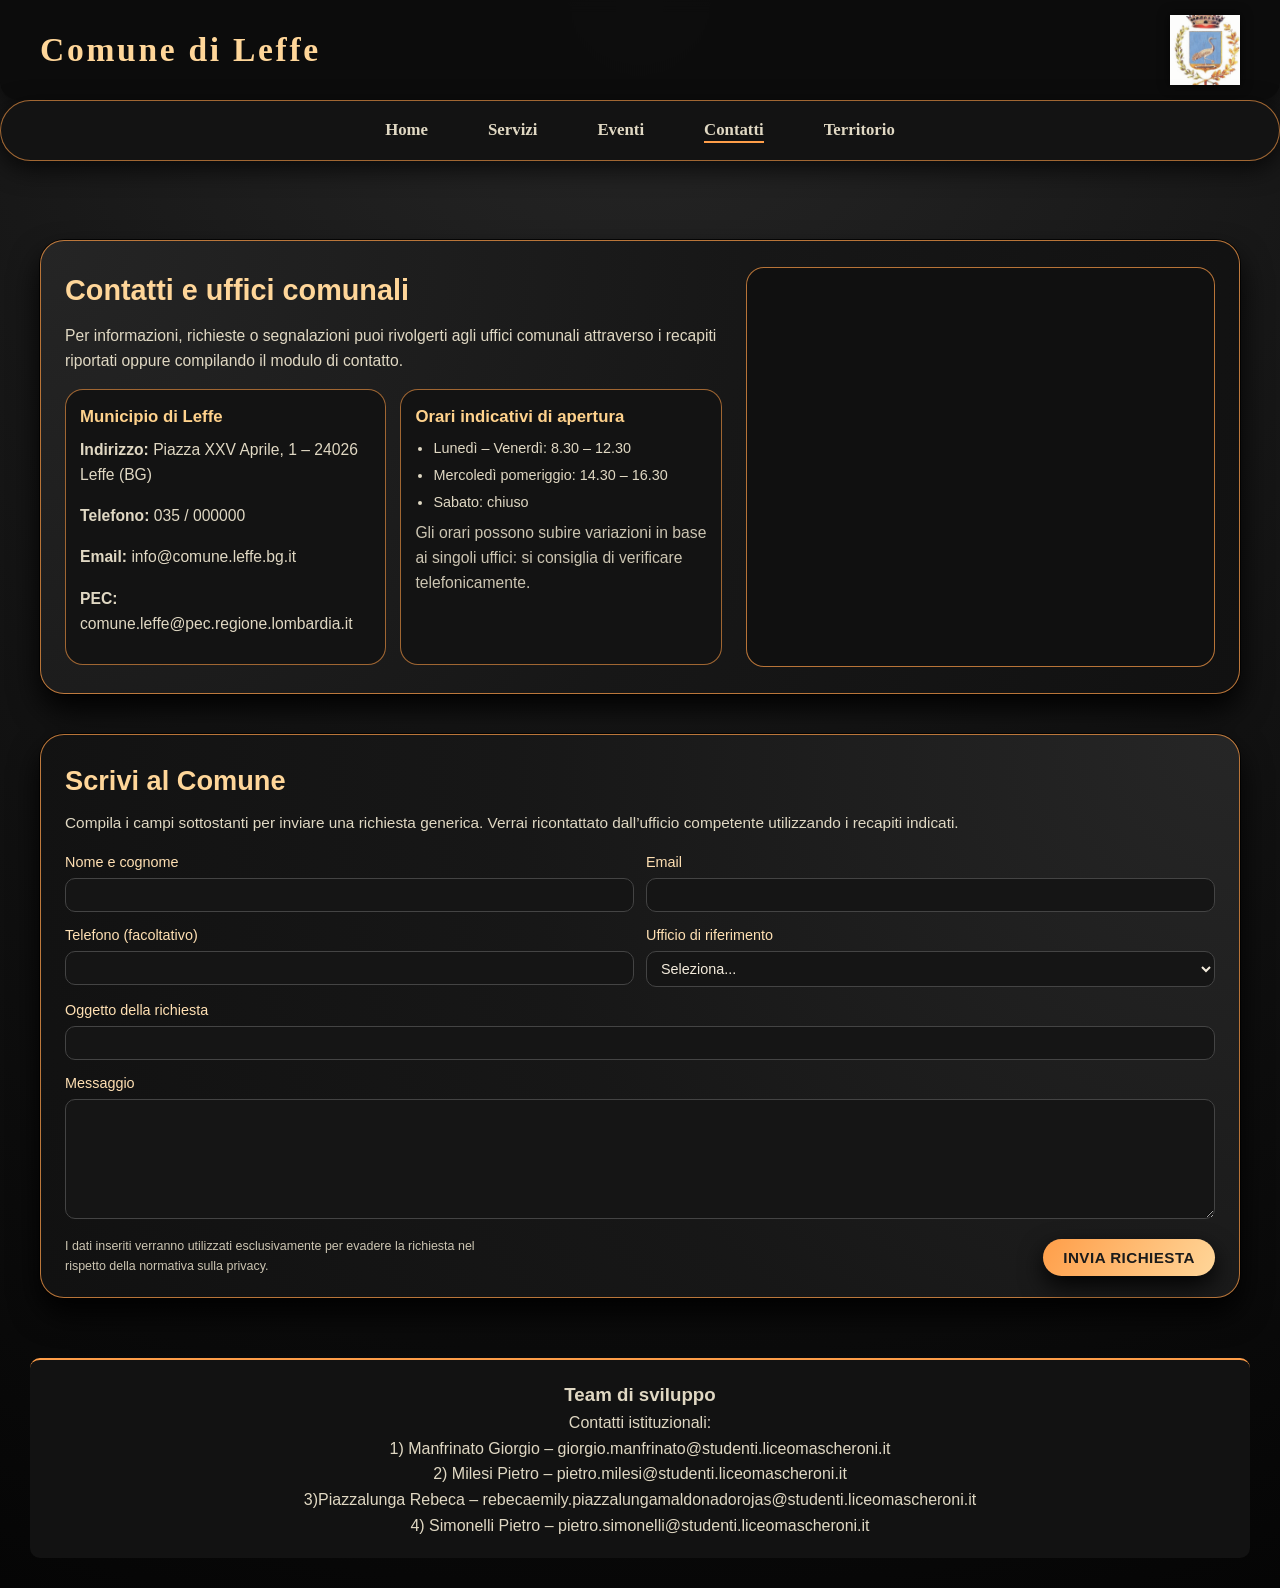
<file: contatti.html>
<html lang="it">
    <head>
        <meta charset="UTF-8">
        <title>Comune di Leffe - Contatti</title>
        <link rel="stylesheet" href="../static/contatti.css">
    </head>
    <body>

        <!-- HEADER -->
        <header class="header">
            <h1 id="header_tit">Comune di Leffe</h1>
            <img src="../img/logo_leffe.png" alt="Logo Leffe" id="img_logo">
        </header>

        <!-- MENU -->
        <div class="menu">
            <a href="../templates/index.html">Home</a>
            <a href="../templates/servizi.html">Servizi</a>
            <a href="../templates/eventi.html">Eventi</a>
            <a href="../templates/contatti.html"><u>Contatti</u></a>
            <a href="../templates/territorio.html">Territorio</a>
        </div>

        <!-- MAIN -->
        <main class="main">

            <section class="contatti-hero">
                <div class="contatti-intro">
                    <h2>Contatti e uffici comunali</h2>
                    <p>
                        Per informazioni, richieste o segnalazioni puoi rivolgerti agli uffici comunali
                        attraverso i recapiti riportati oppure compilando il modulo di contatto.
                    </p>

                    <div class="contatti-info">
                        <div class="info-box">
                            <h3>Municipio di Leffe</h3>
                            <p><strong>Indirizzo:</strong> Piazza XXV Aprile, 1 – 24026 Leffe (BG)</p>
                            <p><strong>Telefono:</strong> 035 / 000000</p>
                            <p><strong>Email:</strong> info@comune.leffe.bg.it</p>
                            <p><strong>PEC:</strong> comune.leffe@pec.regione.lombardia.it</p>
                        </div>

                        <div class="info-box">
                            <h3>Orari indicativi di apertura</h3>
                            <ul>
                                <li>Lunedì – Venerdì: 8.30 – 12.30</li>
                                <li>Mercoledì pomeriggio: 14.30 – 16.30</li>
                                <li>Sabato: chiuso</li>
                            </ul>
                            <p class="nota">
                                Gli orari possono subire variazioni in base ai singoli uffici: si consiglia di verificare telefonicamente.
                            </p>
                        </div>
                    </div>
                </div>

                <div class="contatti-mappa">
                    <iframe
                        src="https://www.google.com/maps/embed?pb=!1m18!1m12!1m3!1d11127.057166302095!2d9.874292529162084!3d45.79594973729879!2m3!1f0!2f0!3f0!3m2!1i1024!2i768!4f13.1!3m3!1m2!1s0x4783e1ea889e7d2f%3A0xe7fb7d67146e12fb!2s24026%20Leffe%20BG!5e0!3m2!1sit!2sit!4v1763999995587!5m2!1sit!2sit"
                        loading="lazy"
                        referrerpolicy="no-referrer-when-downgrade"
                        class="mappa">
                    </iframe>
                </div>
            </section>

            <section class="contatti-form-section">
                <div class="form-wrapper">
                    <h2>Scrivi al Comune</h2>
                    <p>
                        Compila i campi sottostanti per inviare una richiesta generica. Verrai ricontattato
                        dall’ufficio competente utilizzando i recapiti indicati.
                    </p>

                    <form class="contatti-form">
                        <div class="form-row">
                            <div class="form-field">
                                <label for="nome">Nome e cognome</label>
                                <input type="text" id="nome" name="nome" required>
                            </div>
                            <div class="form-field">
                                <label for="email">Email</label>
                                <input type="email" id="email" name="email" required>
                            </div>
                        </div>

                        <div class="form-row">
                            <div class="form-field">
                                <label for="telefono">Telefono (facoltativo)</label>
                                <input type="tel" id="telefono" name="telefono">
                            </div>
                            <div class="form-field">
                                <label for="ufficio">Ufficio di riferimento</label>
                                <select id="ufficio" name="ufficio">
                                    <option value="">Seleziona...</option>
                                    <option>Anagrafe e Stato Civile</option>
                                    <option>Tributi</option>
                                    <option>Ufficio Tecnico</option>
                                    <option>Servizi Sociali</option>
                                    <option>Altro</option>
                                </select>
                            </div>
                        </div>

                        <div class="form-field">
                            <label for="oggetto">Oggetto della richiesta</label>
                            <input type="text" id="oggetto" name="oggetto" required>
                        </div>

                        <div class="form-field">
                            <label for="messaggio">Messaggio</label>
                            <textarea id="messaggio" name="messaggio" rows="5" required></textarea>
                        </div>

                        <div class="form-footer">
                            <small>
                                I dati inseriti verranno utilizzati esclusivamente per evadere la richiesta
                                nel rispetto della normativa sulla privacy.
                            </small>
                            <button type="submit">Invia richiesta</button>
                        </div>
                    </form>
                </div>
            </section>

        </main>

        <!-- FOOTER -->
        <footer class="footer">
            <h3>Team di sviluppo</h3>
            <p>Contatti istituzionali:</p>
            <p>1) Manfrinato Giorgio – giorgio.manfrinato@studenti.liceomascheroni.it</p>
            <p>2) Milesi Pietro – pietro.milesi@studenti.liceomascheroni.it</p>
            <p>3)Piazzalunga Rebeca – rebecaemily.piazzalungamaldonadorojas@studenti.liceomascheroni.it</p>
            <p>4) Simonelli Pietro – pietro.simonelli@studenti.liceomascheroni.it</p>
        </footer>

    </body>
</html>
</file>
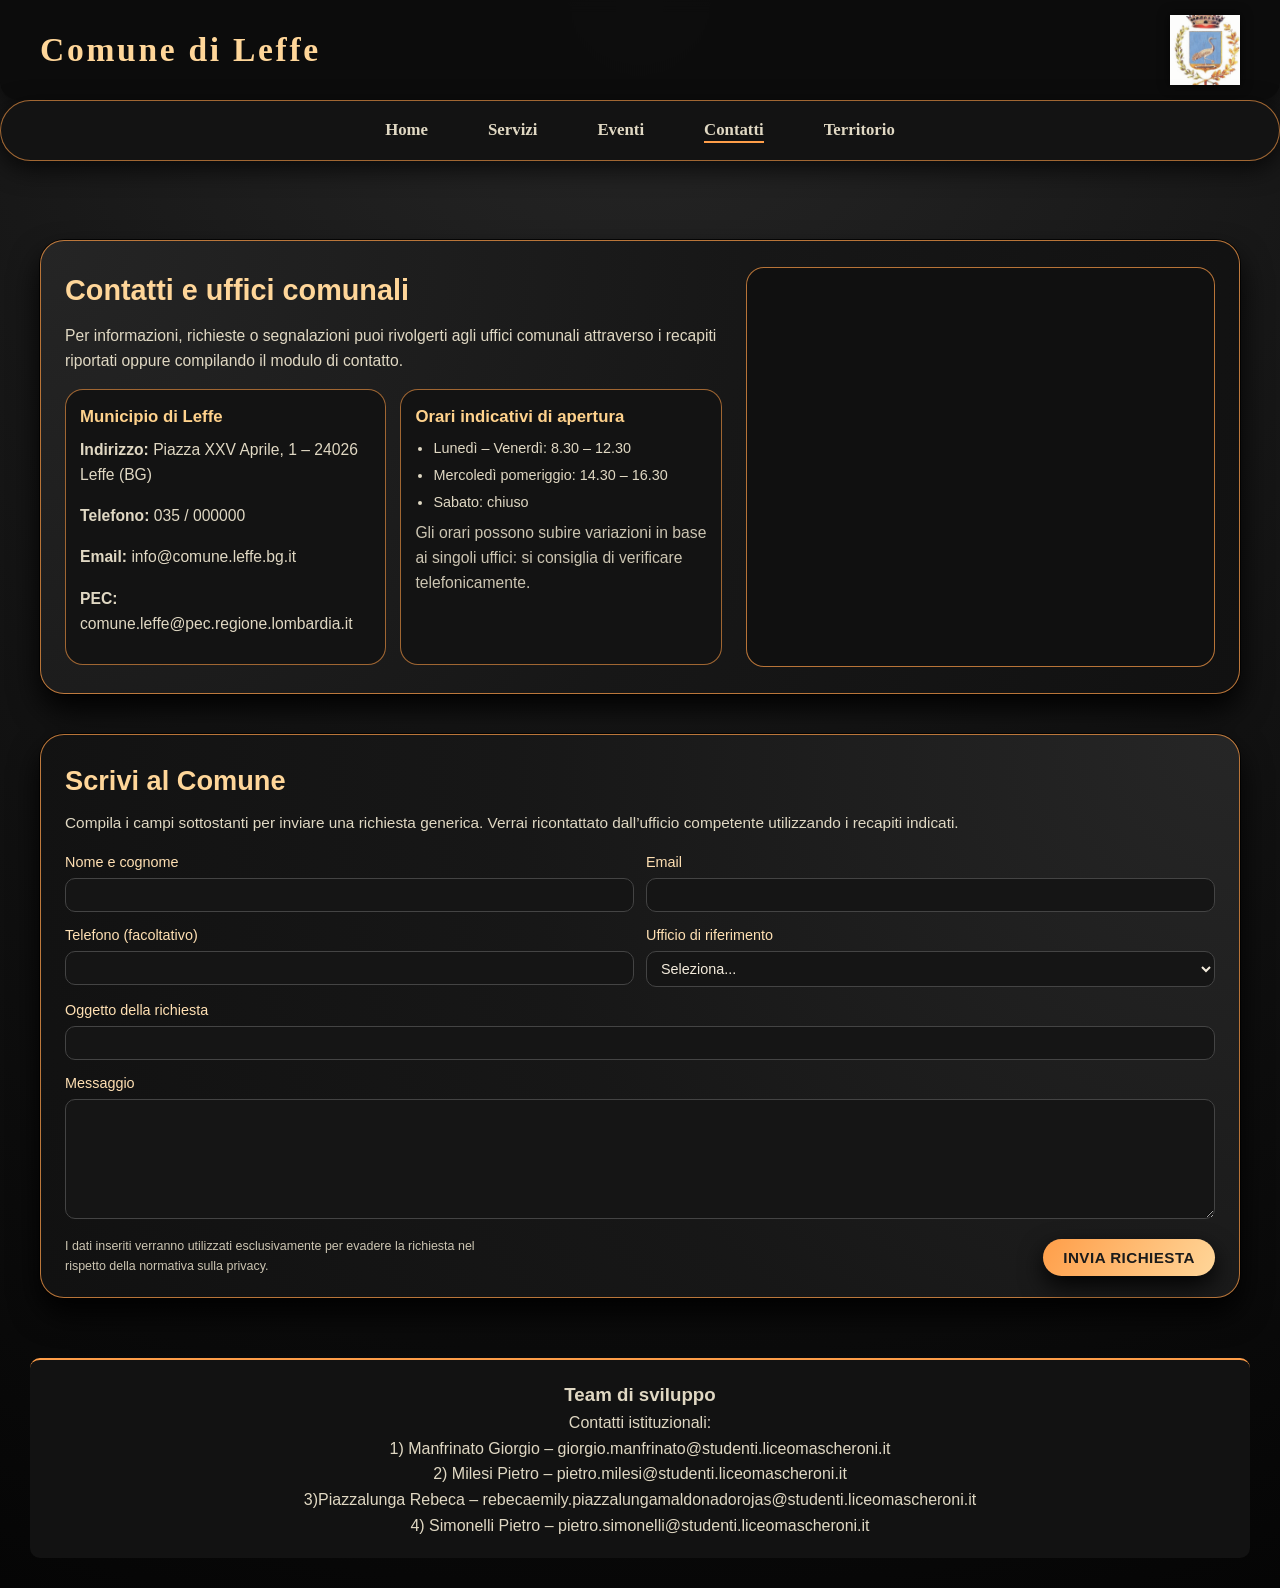
<file: templates/contatti.html>
<html lang="it">
    <head>
        <meta charset="UTF-8">
        <title>Comune di Leffe - Contatti</title>
        <link rel="stylesheet" href="../static/contatti.css">
    </head>
    <body>

        <!-- HEADER -->
        <header class="header">
            <h1 id="header_tit">Comune di Leffe</h1>
            <img src="../img/logo_leffe.png" alt="Logo Leffe" id="img_logo">
        </header>

        <!-- MENU -->
        <div class="menu">
            <a href="../index.html">Home</a>
            <a href="../templates/servizi.html">Servizi</a>
            <a href="../templates/eventi.html">Eventi</a>
            <a href="../templates/contatti.html"><u>Contatti</u></a>
            <a href="../templates/territorio.html">Territorio</a>
        </div>

        <!-- MAIN -->
        <main class="main">

            <section class="contatti-hero">
                <div class="contatti-intro">
                    <h2>Contatti e uffici comunali</h2>
                    <p>
                        Per informazioni, richieste o segnalazioni puoi rivolgerti agli uffici comunali
                        attraverso i recapiti riportati oppure compilando il modulo di contatto.
                    </p>

                    <div class="contatti-info">
                        <div class="info-box">
                            <h3>Municipio di Leffe</h3>
                            <p><strong>Indirizzo:</strong> Piazza XXV Aprile, 1 – 24026 Leffe (BG)</p>
                            <p><strong>Telefono:</strong> 035 / 000000</p>
                            <p><strong>Email:</strong> info@comune.leffe.bg.it</p>
                            <p><strong>PEC:</strong> comune.leffe@pec.regione.lombardia.it</p>
                        </div>

                        <div class="info-box">
                            <h3>Orari indicativi di apertura</h3>
                            <ul>
                                <li>Lunedì – Venerdì: 8.30 – 12.30</li>
                                <li>Mercoledì pomeriggio: 14.30 – 16.30</li>
                                <li>Sabato: chiuso</li>
                            </ul>
                            <p class="nota">
                                Gli orari possono subire variazioni in base ai singoli uffici: si consiglia di verificare telefonicamente.
                            </p>
                        </div>
                    </div>
                </div>

                <div class="contatti-mappa">
                    <iframe
                        src="https://www.google.com/maps/embed?pb=!1m18!1m12!1m3!1d11127.057166302095!2d9.874292529162084!3d45.79594973729879!2m3!1f0!2f0!3f0!3m2!1i1024!2i768!4f13.1!3m3!1m2!1s0x4783e1ea889e7d2f%3A0xe7fb7d67146e12fb!2s24026%20Leffe%20BG!5e0!3m2!1sit!2sit!4v1763999995587!5m2!1sit!2sit"
                        loading="lazy"
                        referrerpolicy="no-referrer-when-downgrade"
                        class="mappa">
                    </iframe>
                </div>
            </section>

            <section class="contatti-form-section">
                <div class="form-wrapper">
                    <h2>Scrivi al Comune</h2>
                    <p>
                        Compila i campi sottostanti per inviare una richiesta generica. Verrai ricontattato
                        dall’ufficio competente utilizzando i recapiti indicati.
                    </p>

                    <form class="contatti-form">
                        <div class="form-row">
                            <div class="form-field">
                                <label for="nome">Nome e cognome</label>
                                <input type="text" id="nome" name="nome" required>
                            </div>
                            <div class="form-field">
                                <label for="email">Email</label>
                                <input type="email" id="email" name="email" required>
                            </div>
                        </div>

                        <div class="form-row">
                            <div class="form-field">
                                <label for="telefono">Telefono (facoltativo)</label>
                                <input type="tel" id="telefono" name="telefono">
                            </div>
                            <div class="form-field">
                                <label for="ufficio">Ufficio di riferimento</label>
                                <select id="ufficio" name="ufficio">
                                    <option value="">Seleziona...</option>
                                    <option>Anagrafe e Stato Civile</option>
                                    <option>Tributi</option>
                                    <option>Ufficio Tecnico</option>
                                    <option>Servizi Sociali</option>
                                    <option>Altro</option>
                                </select>
                            </div>
                        </div>

                        <div class="form-field">
                            <label for="oggetto">Oggetto della richiesta</label>
                            <input type="text" id="oggetto" name="oggetto" required>
                        </div>

                        <div class="form-field">
                            <label for="messaggio">Messaggio</label>
                            <textarea id="messaggio" name="messaggio" rows="5" required></textarea>
                        </div>

                        <div class="form-footer">
                            <small>
                                I dati inseriti verranno utilizzati esclusivamente per evadere la richiesta
                                nel rispetto della normativa sulla privacy.
                            </small>
                            <button type="submit">Invia richiesta</button>
                        </div>
                    </form>
                </div>
            </section>

        </main>

        <!-- FOOTER -->
        <footer class="footer">
            <h3>Team di sviluppo</h3>
            <p>Contatti istituzionali:</p>
            <p>1) Manfrinato Giorgio – giorgio.manfrinato@studenti.liceomascheroni.it</p>
            <p>2) Milesi Pietro – pietro.milesi@studenti.liceomascheroni.it</p>
            <p>3)Piazzalunga Rebeca – rebecaemily.piazzalungamaldonadorojas@studenti.liceomascheroni.it</p>
            <p>4) Simonelli Pietro – pietro.simonelli@studenti.liceomascheroni.it</p>
        </footer>

    </body>
</html>
</file>
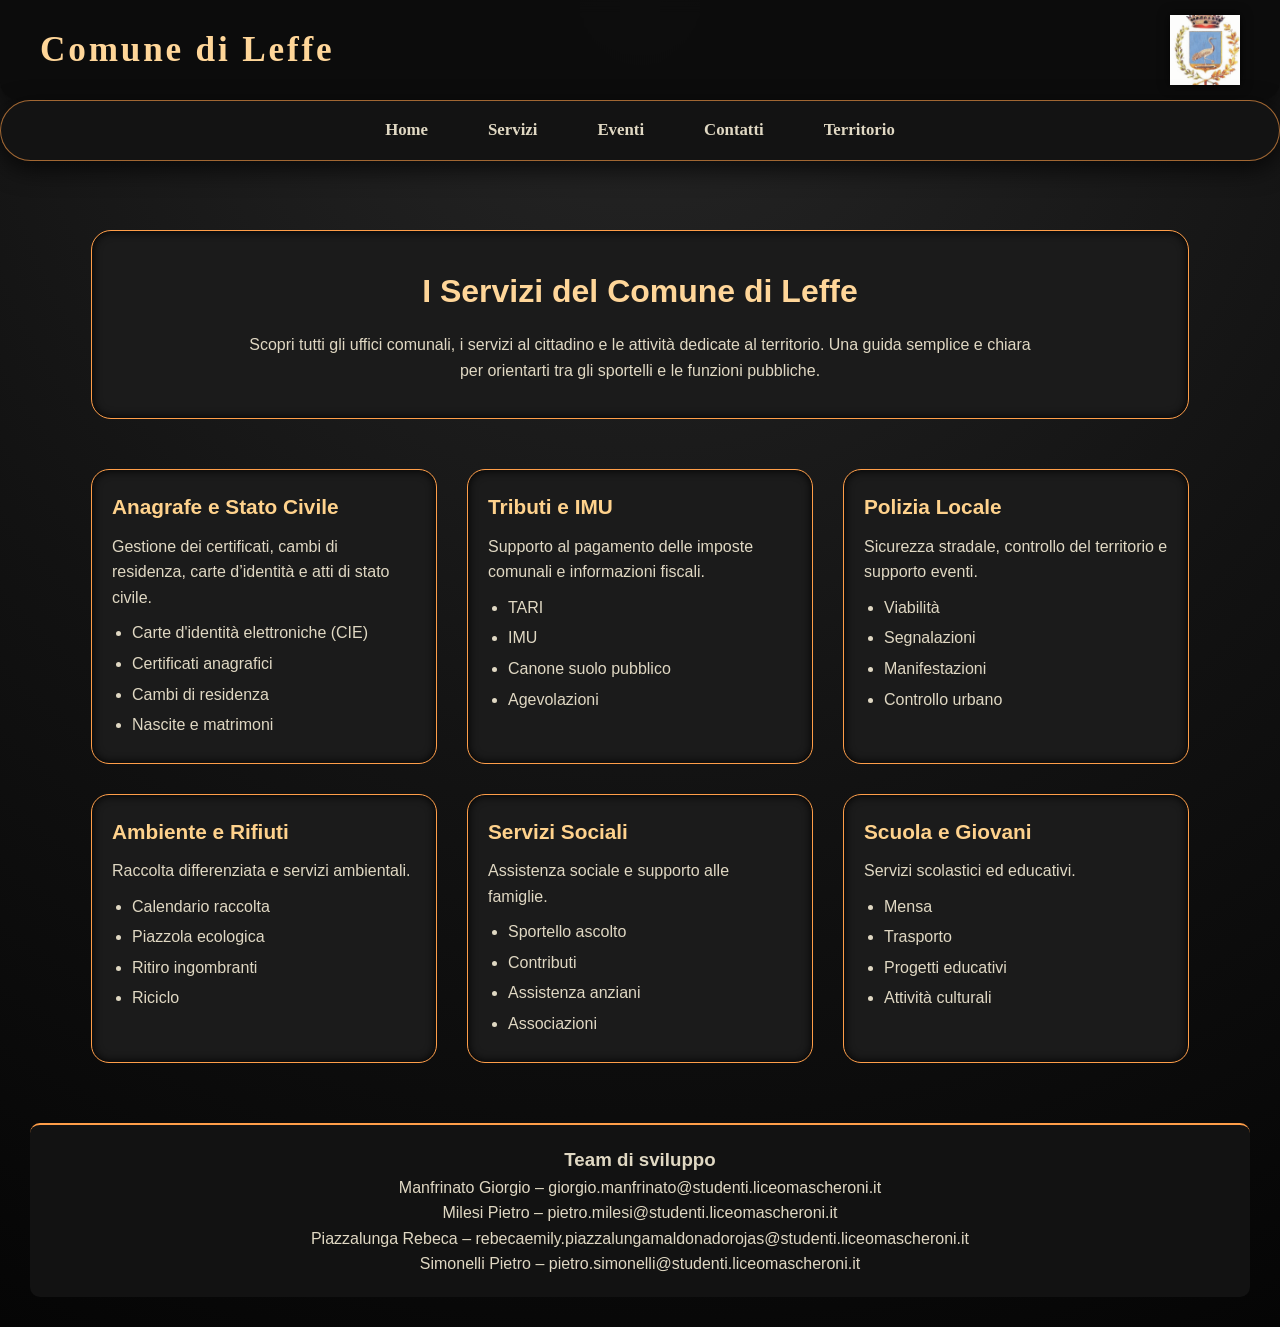
<file: templates/servizi.html>
<html lang="it">
    <head>
        <meta charset="UTF-8">
        <title>Comune di Leffe - Servizi</title>
        <link rel="stylesheet" href="../static/attività.css">
    </head>

    <body>

        <!-- HEADER -->
        <header class="header">
            <h1 id="header_tit">Comune di Leffe</h1>
            <img src="../img/logo_leffe.png" alt="Logo Leffe" id="img_logo">
        </header>

        <!-- MENU -->
        <nav class="menu">
            <a href="../index.html">Home</a>
            <a href="../templates/servizi.html" class="active">Servizi</a>
            <a href="../templates/eventi.html">Eventi</a>
            <a href="../templates/contatti.html">Contatti</a>
            <a href="../templates/territorio.html">Territorio</a>
        </nav>

        <!-- MAIN -->
        <main class="main_servizi">

            <!-- HERO -->
            <section class="hero_servizi">
                <h2>I Servizi del Comune di Leffe</h2>
                <p>
                    Scopri tutti gli uffici comunali, i servizi al cittadino e le attività dedicate al territorio.
                    Una guida semplice e chiara per orientarti tra gli sportelli e le funzioni pubbliche.
                </p>
            </section>

            <!-- GRID -->
            <section class="grid_servizi">

                <div class="servizio_card">
                    <h3>Anagrafe e Stato Civile</h3>
                    <p>Gestione dei certificati, cambi di residenza, carte d’identità e atti di stato civile.</p>
                    <ul>
                        <li>Carte d'identità elettroniche (CIE)</li>
                        <li>Certificati anagrafici</li>
                        <li>Cambi di residenza</li>
                        <li>Nascite e matrimoni</li>
                    </ul>
                </div>

                <div class="servizio_card">
                    <h3>Tributi e IMU</h3>
                    <p>Supporto al pagamento delle imposte comunali e informazioni fiscali.</p>
                    <ul>
                        <li>TARI</li>
                        <li>IMU</li>
                        <li>Canone suolo pubblico</li>
                        <li>Agevolazioni</li>
                    </ul>
                </div>

                <div class="servizio_card">
                    <h3>Polizia Locale</h3>
                    <p>Sicurezza stradale, controllo del territorio e supporto eventi.</p>
                    <ul>
                        <li>Viabilità</li>
                        <li>Segnalazioni</li>
                        <li>Manifestazioni</li>
                        <li>Controllo urbano</li>
                    </ul>
                </div>

                <div class="servizio_card">
                    <h3>Ambiente e Rifiuti</h3>
                    <p>Raccolta differenziata e servizi ambientali.</p>
                    <ul>
                        <li>Calendario raccolta</li>
                        <li>Piazzola ecologica</li>
                        <li>Ritiro ingombranti</li>
                        <li>Riciclo</li>
                    </ul>
                </div>

                <div class="servizio_card">
                    <h3>Servizi Sociali</h3>
                    <p>Assistenza sociale e supporto alle famiglie.</p>
                    <ul>
                        <li>Sportello ascolto</li>
                        <li>Contributi</li>
                        <li>Assistenza anziani</li>
                        <li>Associazioni</li>
                    </ul>
                </div>

                <div class="servizio_card">
                    <h3>Scuola e Giovani</h3>
                    <p>Servizi scolastici ed educativi.</p>
                    <ul>
                        <li>Mensa</li>
                        <li>Trasporto</li>
                        <li>Progetti educativi</li>
                        <li>Attività culturali</li>
                    </ul>
                </div>

            </section>
        </main>

        <!-- FOOTER -->
        <footer class="footer">
            <h3>Team di sviluppo</h3>
            <p>Manfrinato Giorgio – giorgio.manfrinato@studenti.liceomascheroni.it</p>
            <p>Milesi Pietro – pietro.milesi@studenti.liceomascheroni.it</p>
            <p>Piazzalunga Rebeca – rebecaemily.piazzalungamaldonadorojas@studenti.liceomascheroni.it</p>
            <p>Simonelli Pietro – pietro.simonelli@studenti.liceomascheroni.it</p>
        </footer>

    </body>
</html>
</file>
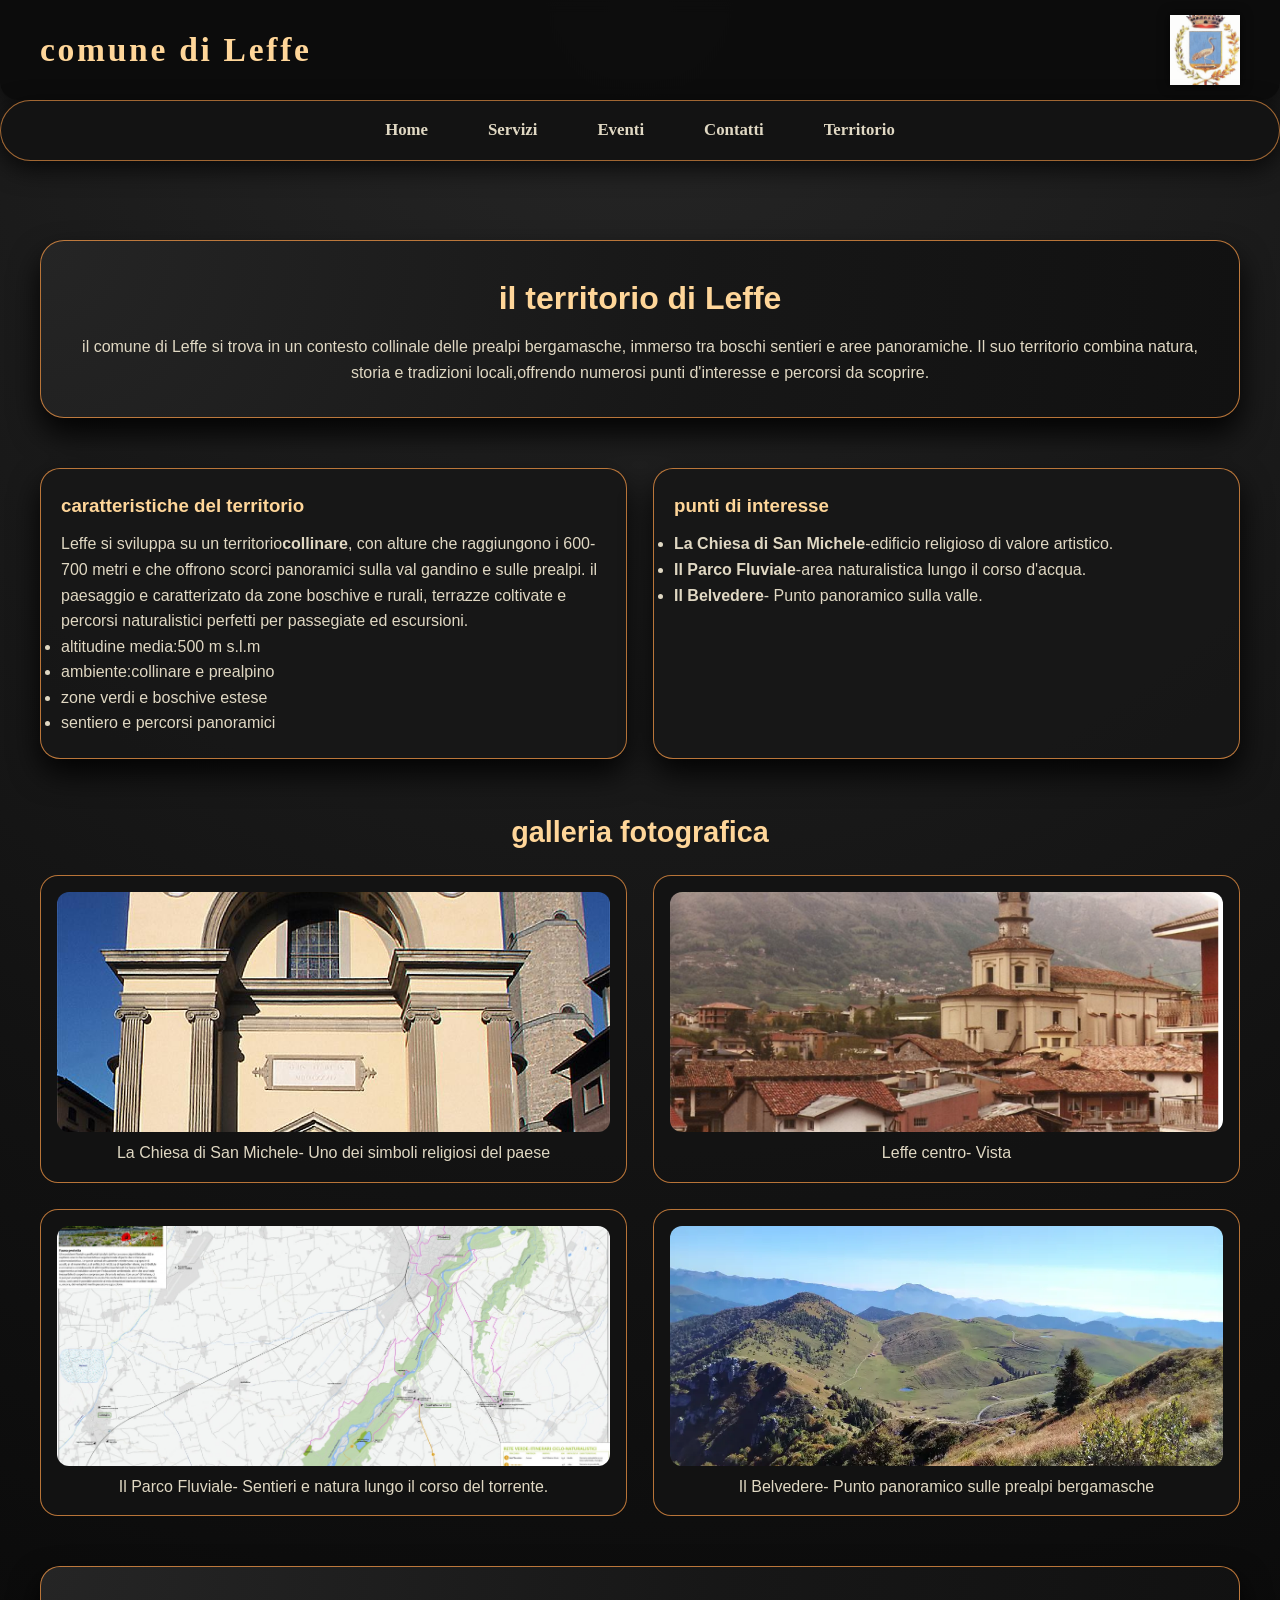
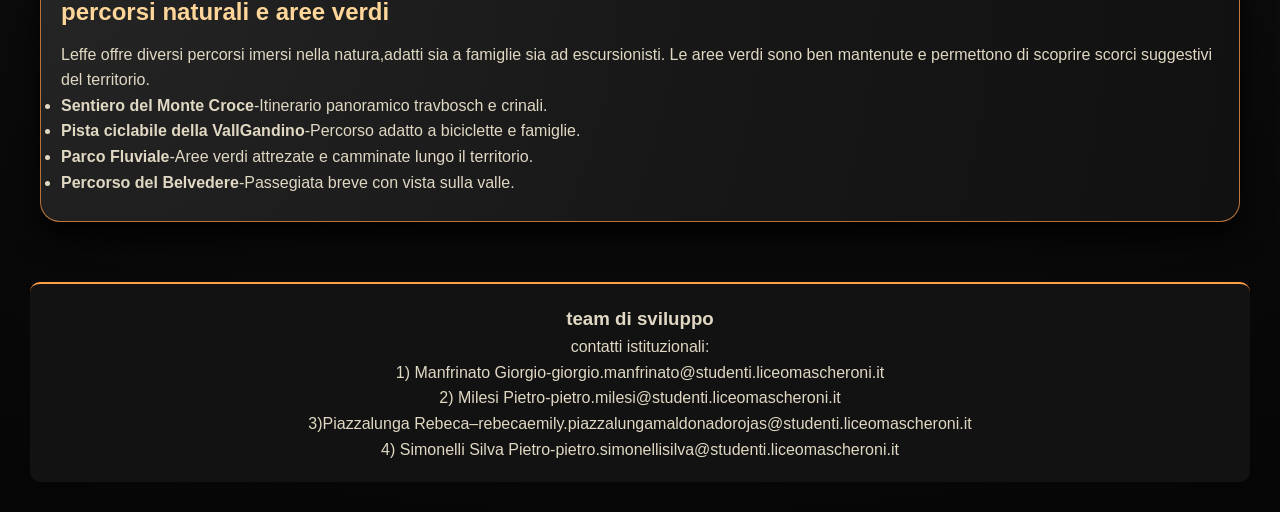
<file: templates/territorio.html>
<html lang="it">

<head>
    <meta charset="UTF-8">
    <title>comune di Leffe-Territorio</title>
    <link rel="stylesheet" href="../static/territorio.css">
</head>

<body>
    <header class="header">
        <h1 id="header_tit">comune di Leffe</h1>
        <img src="../img/logo_leffe.png" alt="logo Leffe" id="img_logo">
    </header>
    <nav class="menu">
        <a href="../index.html">Home</a>
        <a href="../templates/servizi.html" class="active">Servizi</a>
        <a href="../templates/eventi.html">Eventi</a>
        <a href="../templates/contatti.html">Contatti</a>
        <a href="../templates/territorio.html">Territorio</a>
    </nav>
    <main class="main">
        <section class="territorio-hero">
            <h2>il territorio di Leffe</h2>
            <p>
                il comune di Leffe si trova in un contesto collinale delle prealpi bergamasche,
                immerso tra boschi sentieri e aree panoramiche. Il suo territorio combina natura,
                storia e tradizioni locali,offrendo numerosi punti d'interesse e percorsi da scoprire.
            </p>
        </section>
        <section class="territorio-descrizione">
            <article class="territorio-box">
                <h3>caratteristiche del territorio</h3>
                <p>
                    Leffe si sviluppa su un territorio<strong>collinare</strong>,
                    con alture che raggiungono i 600-700 metri e che offrono scorci panoramici
                    sulla val gandino e sulle prealpi. il paesaggio e caratterizato da zone boschive e rurali,
                    terrazze coltivate e percorsi naturalistici perfetti per passegiate ed escursioni.
                </p>
                <ul>
                    <li>altitudine media:500 m s.l.m </li>
                    <li>ambiente:collinare e prealpino </li>
                    <li>zone verdi e boschive estese </li>
                    <li>sentiero e percorsi panoramici</li>
                </ul>
            </article>
            <article class="territorio-box">
                <h3>punti di interesse</h3>
                <ul>
                    <li><strong>La Chiesa di San Michele</strong>-edificio religioso di valore artistico.</li>
                    <li><strong>Il Parco Fluviale</strong>-area naturalistica lungo il corso d'acqua.</li>
                    <li><strong>Il Belvedere</strong>- Punto panoramico sulla valle.</li>
                </ul>
            </article>
        </section>
        <section class="galleria">
            <h2>galleria fotografica</h2>
            <div class="galleria-grid">
                <div class="galleria-card">
                    <img src="../img/chiesa_san_michele.jpg" alt="Chiesa di San Michele">
                    <p>La Chiesa di San Michele- Uno dei simboli religiosi del paese</p>
                </div>

                <div class="galleria-card">
                    <img src="../img/Leffe centro.png" alt="Leffe centro">
                    <p>Leffe centro- Vista</p>
                </div>
                <div class="galleria-card">
                    <img src="../img/parco_fluviale.jpg" alt="Parco Fluviale">
                    <p>Il Parco Fluviale- Sentieri e natura lungo il corso del torrente.</p>
                </div>

                <div class="galleria-card">
                    <img src="../img/belvedere.jpg" alt="Belvedere panoramico">
                    <p>Il Belvedere- Punto panoramico sulle prealpi bergamasche</p>
                </div>
            </div>
        </section>
        <section class="territorio-percorsi">
            <h2>percorsi naturali e aree verdi</h2>
            <p>Leffe offre diversi percorsi imersi nella natura,adatti sia a famiglie sia ad escursionisti.
                Le aree verdi sono ben mantenute e permettono di scoprire scorci suggestivi del territorio.
            </p>
            <ul>
                <li><strong>Sentiero del Monte Croce</strong>-Itinerario panoramico travbosch e crinali.</li>
                <li><strong>Pista ciclabile della VallGandino</strong>-Percorso adatto a biciclette e famiglie.</li>
                <li><strong>Parco Fluviale</strong>-Aree verdi attrezate e camminate lungo il territorio.</li>
                <li><strong>Percorso del Belvedere</strong>-Passegiata breve con vista sulla valle.</li>
            </ul>
        </section>
    </main>
    <footer class="footer">
        <h3>team di sviluppo</h3>
        <p>contatti istituzionali:</p>
        <p>1) Manfrinato Giorgio-giorgio.manfrinato@studenti.liceomascheroni.it </p>
        <p>2) Milesi Pietro-pietro.milesi@studenti.liceomascheroni.it </p>
        <p>3)Piazzalunga Rebeca–rebecaemily.piazzalungamaldonadorojas@studenti.liceomascheroni.it</p>
        <p>4) Simonelli Silva Pietro-pietro.simonellisilva@studenti.liceomascheroni.it </p>
    </footer>
</body>

</html>
</file>
<file: static/contatti.css>
* {
    margin: 0;
    padding: 0;
    box-sizing: border-box;
}

body {
    font-family: Arial, sans-serif;
    background:
        radial-gradient(circle at top, #262626 0, #121212 55%, #050505 100%);
    color: #e0d8c3;
    padding: 30px;
    line-height: 1.6;
}

/* HEADER */
#header_tit {
    color: #ffd699;
    font-size: 2.1rem;
    font-weight: bolder;
    text-decoration: none;
    letter-spacing: 0.08em;
    font-family: 'Times New Roman', Times, serif;
}

.header {
    width: 100%;
    height: 100px;
    position: absolute;
    left: 50%;
    transform: translate(-50%);
    top: 0;
    background: rgba(12, 12, 12, 0.95);
    display: flex;
    align-items: center;
    justify-content: space-between;
    padding: 15px 40px;
    border-radius: 0 0 18px 18px;
    box-shadow: 0 10px 30px rgba(0, 0, 0, 0.6);
    backdrop-filter: blur(6px);
}

/* LOGO */
#img_logo {
    height: 100%;
    filter: drop-shadow(0 0 6px rgba(0,0,0,0.7));
}

/* MENU */
.menu {
    width: 100%;
    display: flex;
    justify-content: center;
    gap: 40px;
    position: absolute;
    left: 50%;
    transform: translate(-50%);
    top: 100px;
    background: rgba(20, 20, 20, 0.98);
    padding: 10px 20px;
    border-radius: 999px;
    border: 1px solid rgba(255, 158, 73, 0.6);
    box-shadow: 0 8px 25px rgba(0, 0, 0, 0.7);
}

.menu a {
    font-family: 'Times New Roman', Times, serif;
    font-size: 1.05rem;
    font-weight: bolder;
    text-decoration: none;

    color: #e0d8c3;
    background: linear-gradient(to right, #ffb868 50%, #e0d8c3 50%);
    background-size: 200% 100%;
    background-position: right;
    -webkit-background-clip: text;
    -webkit-text-fill-color: transparent;

    padding: 6px 10px;
    border-radius: 999px;
    transition: background-position 0.5s ease, transform 0.2s, background-color 0.2s;
}

.menu a:hover {
    background-position: left;
    transform: translateY(-1px) scale(1.06);
    background-color: rgba(255, 158, 73, 0.08);
}

.menu a u {
    text-decoration: none;
    border-bottom: 2px solid #ff9e49;
    padding-bottom: 2px;
}

/* MAIN */
.main {
    width: 100%;
    height: auto;
    margin-top: 210px;
    left: 50%;
    transform: translate(-50%);
    position: relative;
    max-width: 1200px;
}

/* CONTATTI HERO */
.contatti-hero {
    display: grid;
    grid-template-columns: minmax(0, 1.4fr) minmax(0, 1fr);
    gap: 24px;
    margin-bottom: 40px;
    background: radial-gradient(circle at top left, #252525 0, #171717 55%, #111111 100%);
    border-radius: 24px;
    padding: 26px 24px;
    border: 1px solid rgba(255, 158, 73, 0.7);
    box-shadow:
        0 0 0 1px rgba(0,0,0,0.8),
        0 16px 30px rgba(0,0,0,0.95);
}

.contatti-intro h2 {
    font-size: 1.8rem;
    color: #ffd699;
    margin-bottom: 10px;
}

.contatti-intro p {
    font-size: 0.98rem;
    margin-bottom: 16px;
}

.contatti-info {
    display: grid;
    grid-template-columns: repeat(2, minmax(0,1fr));
    gap: 14px;
}

.info-box {
    background: rgba(20,20,20,0.95);
    border-radius: 18px;
    padding: 14px 14px 12px;
    border: 1px solid rgba(255, 158, 73, 0.6);
    font-size: 0.9rem;
}

.info-box h3 {
    color: #ffd28c;
    margin-bottom: 6px;
    font-size: 1.05rem;
}

.info-box ul {
    margin-left: 18px;
}

.info-box li {
    margin-bottom: 4px;
}

.nota {
    font-size: 0.8rem;
    opacity: 0.9;
    margin-top: 6px;
}

/* MAPPA */
.contatti-mappa {
    border-radius: 18px;
    overflow: hidden;
    border: 1px solid rgba(255,158,73,0.7);
    background: #101010;
    height: 400px;
}

.mappa {
    width: 100%;
    height: 100%;
    min-height: 260px;
    border: none;
    display: block;
}

/* FORM SECTION */
.contatti-form-section {
    margin-top: 34px;
}

.form-wrapper {
    background: radial-gradient(circle at top right, #262626 0, #171717 55%, #111111 100%);
    border-radius: 24px;
    padding: 24px 24px 20px;
    border: 1px solid rgba(255, 158, 73, 0.7);
    box-shadow:
        0 0 0 1px rgba(0,0,0,0.8),
        0 16px 30px rgba(0,0,0,0.95);
}

.form-wrapper h2 {
    font-size: 1.7rem;
    color: #ffd699;
    margin-bottom: 8px;
}

.form-wrapper > p {
    font-size: 0.96rem;
    margin-bottom: 16px;
}

/* FORM */
.contatti-form {
    display: flex;
    flex-direction: column;
    gap: 12px;
}

.form-row {
    display: grid;
    grid-template-columns: repeat(2, minmax(0,1fr));
    gap: 12px;
}

.form-field {
    display: flex;
    flex-direction: column;
    gap: 4px;
    font-size: 0.9rem;
}

.form-field label {
    color: #ffe0b3;
}

.form-field input,
.form-field select,
.form-field textarea {
    background: #151515;
    border-radius: 10px;
    border: 1px solid #444;
    padding: 8px 10px;
    color: #f3ebdc;
    font-size: 0.9rem;
    outline: none;
    transition: border-color 0.2s, box-shadow 0.2s, background-color 0.2s;
}

.form-field textarea {
    resize: vertical;
    min-height: 120px;
}

.form-field input:focus,
.form-field select:focus,
.form-field textarea:focus {
    border-color: #ff9e49;
    box-shadow: 0 0 0 1px rgba(255,158,73,0.5);
    background-color: #191919;
}

/* FORM FOOTER */
.form-footer {
    display: flex;
    align-items: center;
    justify-content: space-between;
    gap: 12px;
    margin-top: 6px;
    flex-wrap: wrap;
}

.form-footer small {
    font-size: 0.78rem;
    max-width: 420px;
    opacity: 0.9;
}

.form-footer button {
    padding: 10px 20px;
    border-radius: 999px;
    border: none;
    font-size: 0.95rem;
    font-weight: bold;
    letter-spacing: 0.03em;
    text-transform: uppercase;
    background: linear-gradient(120deg, #ff9e49, #ffd699);
    color: #1b1b1b;
    cursor: pointer;
    box-shadow: 0 10px 25px rgba(0,0,0,0.9);
    transition: transform 0.15s, box-shadow 0.15s, filter 0.15s;
}

.form-footer button:hover {
    transform: translateY(-1px);
    box-shadow: 0 14px 30px rgba(0,0,0,1);
    filter: brightness(1.02);
}

.form-footer button:active {
    transform: translateY(0);
    box-shadow: 0 8px 18px rgba(0,0,0,0.9);
}

/* FOOTER */
.footer {
    margin-top: 60px;
    text-align: center;
    background: #121212;
    color: #e0d8c3;
    padding: 20px;
    border-top: 2px solid #ff9e49;
    border-radius: 10px;
}

/* RESPONSIVE */
@media (max-width: 900px) {
    .contatti-hero {
        grid-template-columns: 1fr;
    }

    .contatti-info {
        grid-template-columns: 1fr;
    }

    .menu {
        gap: 18px;
        padding-inline: 16px;
        border-radius: 16px;
        flex-wrap: wrap;
    }
}

@media (max-width: 700px) {
    body {
        padding: 20px 16px 26px;
    }

    .main {
        margin-top: 230px;
    }
}
</file>
<file: static/attività.css>
/* RESET BASE */
* {
    margin: 0;
    padding: 0;
    box-sizing: border-box;
}

body {
    font-family: Arial, sans-serif;
    background:
        radial-gradient(circle at top, #262626 0, #121212 55%, #050505 100%);
    color: #e0d8c3;
    padding: 30px;
    line-height: 1.6;
}

/* HEADER */
#header_tit {
    color: #ffd699;
    font-size: 2.2rem;
    font-weight: bolder;
    text-decoration: none;
    letter-spacing: 0.08em;
    font-family: 'Times New Roman', Times, serif;
}

.header {
    width: 100%;
    height: 100px;
    position: absolute;
    left: 50%;
    transform: translate(-50%);
    top: 0;
    background: rgba(12, 12, 12, 0.95);
    display: flex;
    align-items: center;
    justify-content: space-between;
    padding: 15px 40px;
    border-radius: 0 0 18px 18px;
    box-shadow: 0 10px 30px rgba(0, 0, 0, 0.6);
    backdrop-filter: blur(6px);
}

/* MENU */
.menu {
    width: 100%;
    display: flex;
    justify-content: center;
    gap: 40px;
    position: absolute;
    left: 50%;
    transform: translate(-50%);
    top: 100px;
    background: rgba(20, 20, 20, 0.98);
    padding: 10px 20px;
    border-radius: 999px;
    border: 1px solid rgba(255, 158, 73, 0.6);
    box-shadow: 0 8px 25px rgba(0, 0, 0, 0.7);
}

.menu a {
    position: relative;
    display: inline-block;
    font-family: 'Times New Roman', Times, serif;
    font-size: 1.05rem;
    font-weight: bold;
    text-decoration: none;

    color: #e0d8c3;

    background: linear-gradient(to right, #ffb868 50%, #e0d8c3 50%);
    background-size: 200% 100%;
    background-position: right;
    -webkit-background-clip: text;
    -webkit-text-fill-color: transparent;

    padding: 6px 10px;
    border-radius: 999px;

    transition: background-position 0.5s ease, transform 0.2s, background-color 0.2s;
}

.menu a:hover {
    background-position: left;
    transform: translateY(-1px) scale(1.06);
    background-color: rgba(255, 158, 73, 0.08);
}

.menu a u {
    text-decoration: none;
    border-bottom: 2px solid #ff9e49;
    padding-bottom: 2px;
}

/* LOGO */
#img_logo {
    height: 100%;
    filter: drop-shadow(0 0 6px rgba(0,0,0,0.7));
}


.main_servizi {
    width: 100%;
    height: auto;
    margin-top: 200px;
    left: 50%;
    transform: translate(-50%);
    position: relative;
}

/* ---------- HERO ---------- */

.hero_servizi {
    text-align: center;
    padding: 35px;
    background: #1b1b1b;
    border: 1px solid #ff9e49;
    border-radius: 20px;
    width: 90%;
    left: 50%;
    transform: translateX(-50%);
    position: relative;
    box-shadow: 0 0 10px black inset;
    margin-bottom: 50px;
}

.hero_servizi h2 {
    font-size: 2rem;
    color: #ffd699;
    margin-bottom: 15px;
}

.hero_servizi p {
    max-width: 800px;
    margin: auto;
    color: #e0d8c3;
}

/* ---------- GRID ---------- */

.grid_servizi {
    width: 90%;
    left: 50%;
    transform: translateX(-50%);
    position: relative;

    display: grid;
    grid-template-columns: repeat(3, 1fr);
    gap: 30px;
}

/* ---------- CARDS ---------- */

.servizio_card {
    background: #1b1b1b;
    padding: 20px;
    border-radius: 18px;
    border: 1px solid #ff9e49;
    box-shadow: 0 0 10px black inset;
    transition: transform 0.3s;
}

.servizio_card:hover {
    transform: scale(1.03);
}

.servizio_card h3 {
    font-size: 1.3rem;
    margin-bottom: 10px;
    color: #ffd28c;
}

.servizio_card p {
    margin-bottom: 10px;
}

.servizio_card ul {
    margin-left: 20px;
}

.servizio_card li {
    margin-bottom: 5px;
}



.footer {
    margin-top: 60px;
    text-align: center;
    background: #121212;
    color: #e0d8c3;
    padding: 20px;
    border-top: 2px solid #ff9e49;
    border-radius: 10px;
}


@media (max-width: 900px) {
    .grid_servizi {
        grid-template-columns: repeat(2, 1fr);
    }
}

@media (max-width: 600px) {
    .grid_servizi {
        grid-template-columns: 1fr;
    }

    .hero_servizi {
        padding: 25px;
    }

    #header_tit {
        font-size: 1.6rem;
    }
}
</file>
<file: static/territorio.css>
* {
    margin: 0;
    padding: 0;
    box-sizing: border-box;
}

body {
    font-family: Arial, sans-serif;
    background: radial-gradient(circle at top, #262626 0, #121212 55%, #050505 100%);
    color: #e0d8c3;
    padding: 30px;
    line-height: 1.6;
}

/* HEADER */
#header_tit {
    color: #ffd699;
    font-size: 2.1rem;
    font-weight: bolder;
    text-decoration: none;
    letter-spacing: 0.08em;
    font-family: 'Times New Roman', Times, serif;
}

.header {
    width: 100%;
    height: 100px;
    position: absolute;
    left: 50%;
    transform: translate(-50%);
    top: 0;
    background: rgba(12, 12, 12, 0.95);
    display: flex;
    align-items: center;
    justify-content: space-between;
    padding: 15px 40px;
    border-radius: 0 0 18px 18px;
    box-shadow: 0 10px 30px rgba(0, 0, 0, 0.6);
    backdrop-filter: blur(6px);
}


/* MENU */
.menu {
    width: 100%;
    display: flex;
    justify-content: center;
    gap: 40px;
    position: absolute;
    left: 50%;
    transform: translate(-50%);
    top: 100px;
    background: rgba(20, 20, 20, 0.98);
    padding: 10px 20px;
    border-radius: 999px;
    border: 1px solid rgba(255, 158, 73, 0.6);
    box-shadow: 0 8px 25px rgba(0, 0, 0, 0.7);
}

.menu a {
    font-family: 'Times New Roman', Times, serif;
    font-size: 1.05rem;
    font-weight: bolder;
    text-decoration: none;
    color: #e0d8c3;

    background: linear-gradient(to right, #ffb868 50%, #e0d8c3 50%);
    background-size: 200% 100%;
    background-position: right;
    -webkit-background-clip: text;
    background-clip: text;
    -webkit-text-fill-color: transparent;

    padding: 6px 10px;
    border-radius: 999px;
    transition: 0.4s ease;
}

.menu a:hover {
    background-position: left;
    transform: translateY(-1px) scale(1.06);
}

#img_logo {
    height: 100%;
    filter: drop-shadow(0 0 6px rgba(0, 0, 0, 0.7));
}

/* MAIN */
.main {
    margin-top: 210px;
    max-width: 1200px;
    left: 50%;
    transform: translate(-50%);
    position: relative;
}

/* TAG PICCOLO SOPRA ALCUNI TITOLI */

.img {
    width: 100%;
    height: 100%;
    object-fit: cover;
    border-radius: 12px;
    transform: scale(1.03);
    transition: transform 0.4s ease;
}

/* HERO */
.territorio-hero {
    background: radial-gradient(circle at top left, #252525 0, #171717 55%, #111 100%);
    padding: 32px 28px;
    border-radius: 24px;
    border: 1px solid rgba(255, 158, 73, 0.7);
    box-shadow: 0 16px 30px rgba(0, 0, 0, 0.9);
    margin-bottom: 50px;
    text-align: center;
}

.territorio-hero h2 {
    color: #ffd699;
    font-size: 2rem;
    margin-bottom: 10px;
}

/* SEZIONE DESCRITTIVA */
.territorio-descrizione {
    display: grid;
    grid-template-columns: repeat(2, minmax(0, 1fr));
    gap: 26px;
    margin-bottom: 50px;
}

.territorio-box {
    background: rgba(23, 23, 23, 0.96);
    padding: 22px 20px;
    border-radius: 20px;
    border: 1px solid rgba(255, 158, 73, 0.7);
    box-shadow: 0 14px 30px rgba(0, 0, 0, 0.9);
}

.territorio-box h3 {
    color: #ffd699;
    margin-bottom: 10px;
}

/* GALLERIA */
.galleria {
    margin-bottom: 50px;
}

.galleria h2 {
    text-align: center;
    font-size: 1.8rem;
    color: #ffd699;
    margin-bottom: 20px;
}

.galleria-grid {
    display: grid;
    grid-template-columns: repeat(2, minmax(0, 1fr));
    gap: 26px;
}

.galleria-card {
    background: rgba(20, 20, 20, 0.95);
    padding: 16px;
    border: 1px solid rgba(255, 158, 73, 0.7);
    border-radius: 18px;
    text-align: center;
}

.galleria-card img {
    width: 100%;
    height: 240px;
    object-fit: cover;
    border-radius: 12px;
    margin-bottom: 8px;
}

/* PERCORSI */
.territorio-percorsi {
    background: radial-gradient(circle at top left, #252525 0, #171717 55%, #111 100%);
    padding: 26px 20px;
    border-radius: 20px;
    border: 1px solid rgba(255, 158, 73, 0.7);
    box-shadow: 0 14px 30px rgba(0, 0, 0, 0.9);
}

.territorio-percorsi h2 {
    color: #ffd699;
    margin-bottom: 10px;
}

/* FOOTER (stesso stile degli altri file) */
.footer {
    margin-top: 60px;
    text-align: center;
    background: #121212;
    color: #e0d8c3;
    padding: 20px;
    border-top: 2px solid #ff9e49;
    border-radius: 10px;
}

/* RESPONSIVE */
@media(max-width: 900px) {

    .territorio-descrizione,
    .galleria-grid {
        grid-template-columns: 1fr;
    }
}
</file>
